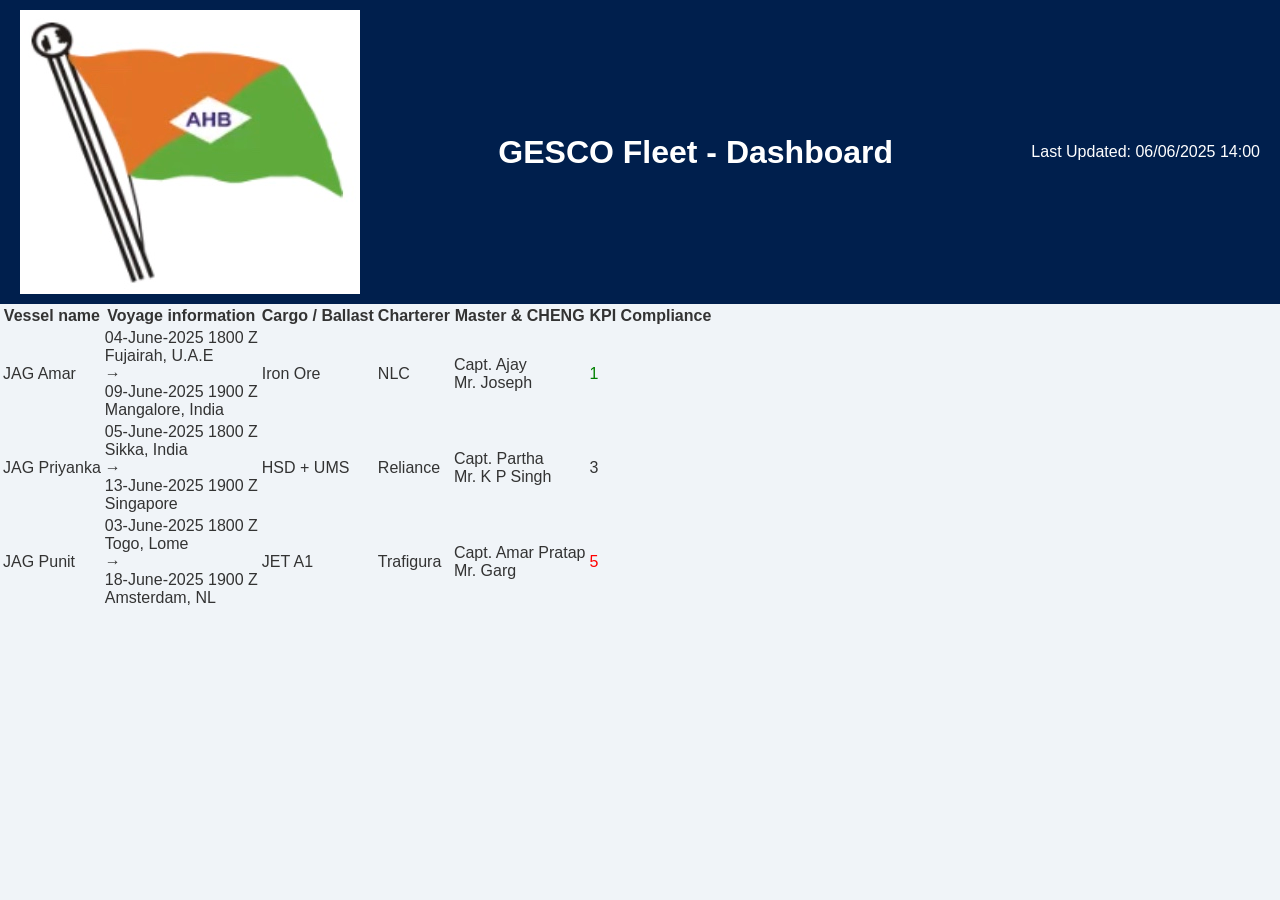
<file: index.html>
<!DOCTYPE html>
<html lang="en">
<head>
  <meta charset="UTF-8" />
  <meta name="viewport" content="width=device-width, initial-scale=1.0"/>
  <title>GESCO Fleet - Dashboard</title>
  <link rel="stylesheet" href="style.css" />
</head>
<body>
  <header>
    <img src="flag.png" alt="GESCO Flag" class="flag"/>
    <h1>GESCO Fleet - Dashboard</h1>
    <div class="last-updated">Last Updated: 06/06/2025 14:00</div>
  </header>

  <main>
    <table>
      <thead>
        <tr>
          <th>Vessel name</th>
          <th>Voyage information</th>
          <th>Cargo / Ballast</th>
          <th>Charterer</th>
          <th>Master & CHENG</th>
          <th>KPI Compliance</th>
        </tr>
      </thead>
      <tbody>
        <tr>
          <td>JAG Amar</td>
          <td>
            <div class="voyage">
              04-June-2025 1800 Z<br>Fujairah, U.A.E<br>→<br>09-June-2025 1900 Z<br>Mangalore, India
            </div>
          </td>
          <td>Iron Ore</td>
          <td>NLC</td>
          <td>Capt. Ajay<br>Mr. Joseph</td>
          <td><span class="kpi green">1</span></td>
        </tr>
        <tr>
          <td>JAG Priyanka</td>
          <td>
            <div class="voyage">
              05-June-2025 1800 Z<br>Sikka, India<br>→<br>13-June-2025 1900 Z<br>Singapore
            </div>
          </td>
          <td>HSD + UMS</td>
          <td>Reliance</td>
          <td>Capt. Partha<br>Mr. K P Singh</td>
          <td><span class="kpi orange">3</span></td>
        </tr>
        <tr>
          <td>JAG Punit</td>
          <td>
            <div class="voyage">
              03-June-2025 1800 Z<br>Togo, Lome<br>→<br>18-June-2025 1900 Z<br>Amsterdam, NL
            </div>
          </td>
          <td>JET A1</td>
          <td>Trafigura</td>
          <td>Capt. Amar Pratap<br>Mr. Garg</td>
          <td><span class="kpi red">5</span></td>
        </tr>
      </tbody>
    </table>
  </main>

  <script src="script.js"></script>
</body>
</html>
</file>
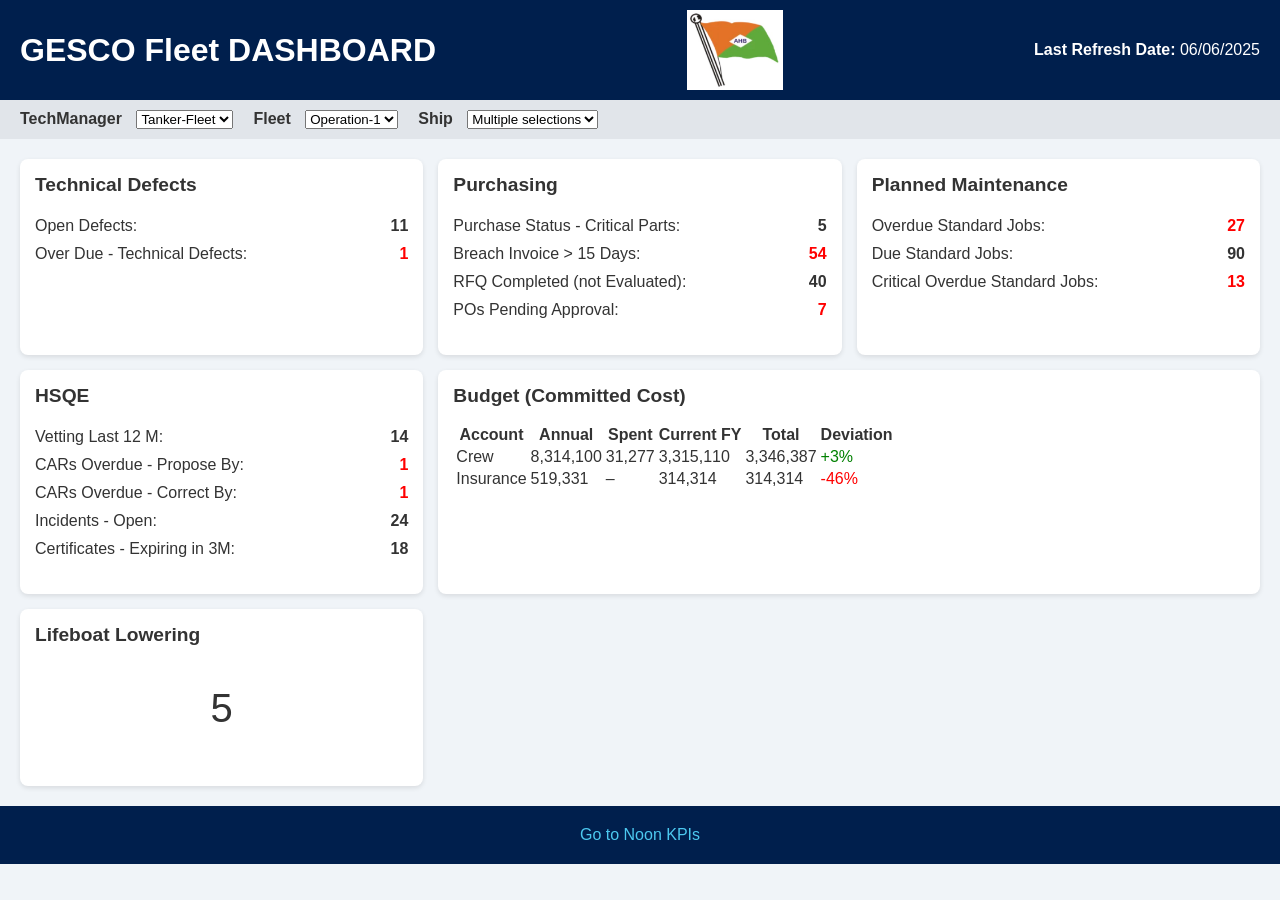
<file: JAG Amar.html>
<!DOCTYPE html>
<html lang="en">
<head>
  <meta charset="UTF-8" />
  <meta name="viewport" content="width=device-width, initial-scale=1.0"/>
  <title>GESCO Fleet Dashboard</title>
  <link rel="stylesheet" href="style.css"/>
</head>
<body>
  <header>
    <h1>GESCO Fleet DASHBOARD</h1>
    <img src="flag.png" alt="GESCO Logo" class="logo"/>
    <div class="header-right">
      <p><strong>Last Refresh Date:</strong> 06/06/2025</p>
    </div>
  </header>

  <section class="filters">
    <label>TechManager
      <select>
        <option>Tanker-Fleet</option>
      </select>
    </label>
    <label>Fleet
      <select>
        <option>Operation-1</option>
      </select>
    </label>
    <label>Ship
      <select>
        <option>Multiple selections</option>
        <option>JAG Amar</option>
        <option>JAG Priyanka</option>
        <option>JAG Punit</option>
      </select>
    </label>
  </section>

  <main class="dashboard-grid">
    <div class="card">
      <h2>Technical Defects</h2>
      <ul>
        <li>Open Defects: <span class="value">11</span></li>
        <li>Over Due - Technical Defects: <span class="value red">1</span></li>
      </ul>
    </div>

    <div class="card">
      <h2>Purchasing</h2>
      <ul>
        <li>Purchase Status - Critical Parts: <span class="value">5</span></li>
        <li>Breach Invoice > 15 Days: <span class="value red">54</span></li>
        <li>RFQ Completed (not Evaluated): <span class="value">40</span></li>
        <li>POs Pending Approval: <span class="value red">7</span></li>
      </ul>
    </div>

    <div class="card">
      <h2>Planned Maintenance</h2>
      <ul>
        <li>Overdue Standard Jobs: <span class="value red">27</span></li>
        <li>Due Standard Jobs: <span class="value">90</span></li>
        <li>Critical Overdue Standard Jobs: <span class="value red">13</span></li>
      </ul>
    </div>

    <div class="card">
      <h2>HSQE</h2>
      <ul>
        <li>Vetting Last 12 M: <span class="value">14</span></li>
        <li>CARs Overdue - Propose By: <span class="value red">1</span></li>
        <li>CARs Overdue - Correct By: <span class="value red">1</span></li>
        <li>Incidents - Open: <span class="value">24</span></li>
        <li>Certificates - Expiring in 3M: <span class="value">18</span></li>
      </ul>
    </div>

    <div class="card full">
      <h2>Budget (Committed Cost)</h2>
      <table>
        <thead>
          <tr><th>Account</th><th>Annual</th><th>Spent</th><th>Current FY</th><th>Total</th><th>Deviation</th></tr>
        </thead>
        <tbody>
          <tr><td>Crew</td><td>8,314,100</td><td>31,277</td><td>3,315,110</td><td>3,346,387</td><td class="green">+3%</td></tr>
          <tr><td>Insurance</td><td>519,331</td><td>–</td><td>314,314</td><td>314,314</td><td class="red">-46%</td></tr>
        </tbody>
      </table>
    </div>

    <div class="card">
      <h2>Lifeboat Lowering</h2>
      <p class="big-number">5</p>
    </div>
  </main>

  <footer>
    <a href="#">Go to Noon KPIs</a>
  </footer>

  <script src="script.js"></script>
</body>
</html>
</file>
<file: style.css>
* {
  box-sizing: border-box;
  font-family: Arial, sans-serif;
}
body {
  margin: 0;
  background: #f0f4f8;
  color: #333;
}
header {
  display: flex;
  justify-content: space-between;
  align-items: center;
  background: #001f4d;
  color: #fff;
  padding: 10px 20px;
}
.logo {
  height: 80px;
}
.filters {
  display: flex;
  gap: 20px;
  padding: 10px 20px;
  background: #e1e5ea;
}
.filters label {
  font-weight: bold;
}
.filters select {
  margin-left: 10px;
}
.dashboard-grid {
  display: grid;
  grid-template-columns: repeat(auto-fit, minmax(300px, 1fr));
  gap: 15px;
  padding: 20px;
}
.card {
  background: #fff;
  border-radius: 8px;
  padding: 15px;
  box-shadow: 0 2px 5px rgba(0,0,0,0.1);
}
.card h2 {
  margin-top: 0;
  font-size: 1.2em;
}
.card ul {
  list-style: none;
  padding: 0;
}
.card li {
  display: flex;
  justify-content: space-between;
  padding: 5px 0;
}
.card .value {
  font-weight: bold;
}
.red {
  color: red;
}
.green {
  color: green;
}
.full {
  grid-column: span 2;
}
.big-number {
  font-size: 2.5em;
  text-align: center;
}
footer {
  text-align: center;
  padding: 20px;
  background: #001f4d;
  color: #fff;
}
footer a {
  color: #4cc9f0;
  text-decoration: none;
}
</file>
